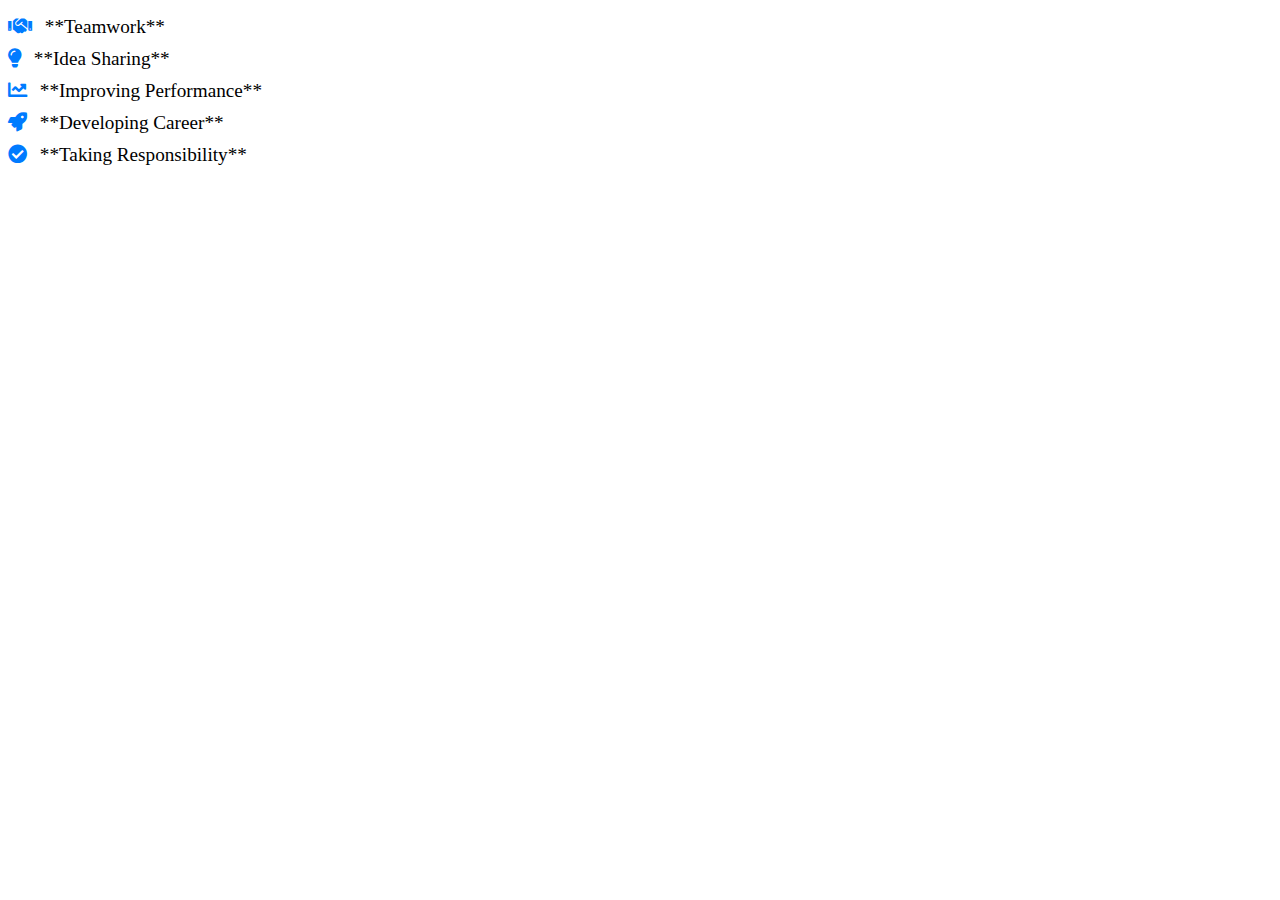
<file: sample.html>
<!DOCTYPE html>
<html>
<head>
    <title>Professional Concepts</title>
    <link rel="stylesheet" href="https://cdnjs.cloudflare.com/ajax/libs/font-awesome/5.15.4/css/all.min.css">
    <style>
        .concept-list {
            list-style: none;
            padding: 0;
        }
        .concept-list li {
            font-size: 1.2em;
            margin-bottom: 10px;
        }
        .concept-list i {
            margin-right: 8px;
            color: #007bff; /* Example color for the icons */
        }
    </style>
</head>
<body>

    <ul class="concept-list">
        <li><i class="fas fa-handshake"></i> **Teamwork**</li>
        <li><i class="fas fa-lightbulb"></i> **Idea Sharing**</li>
        <li><i class="fas fa-chart-line"></i> **Improving Performance**</li>
        <li><i class="fas fa-rocket"></i> **Developing Career**</li>
        <li><i class="fas fa-check-circle"></i> **Taking Responsibility**</li>
    </ul>

</body>
</html>
</file>
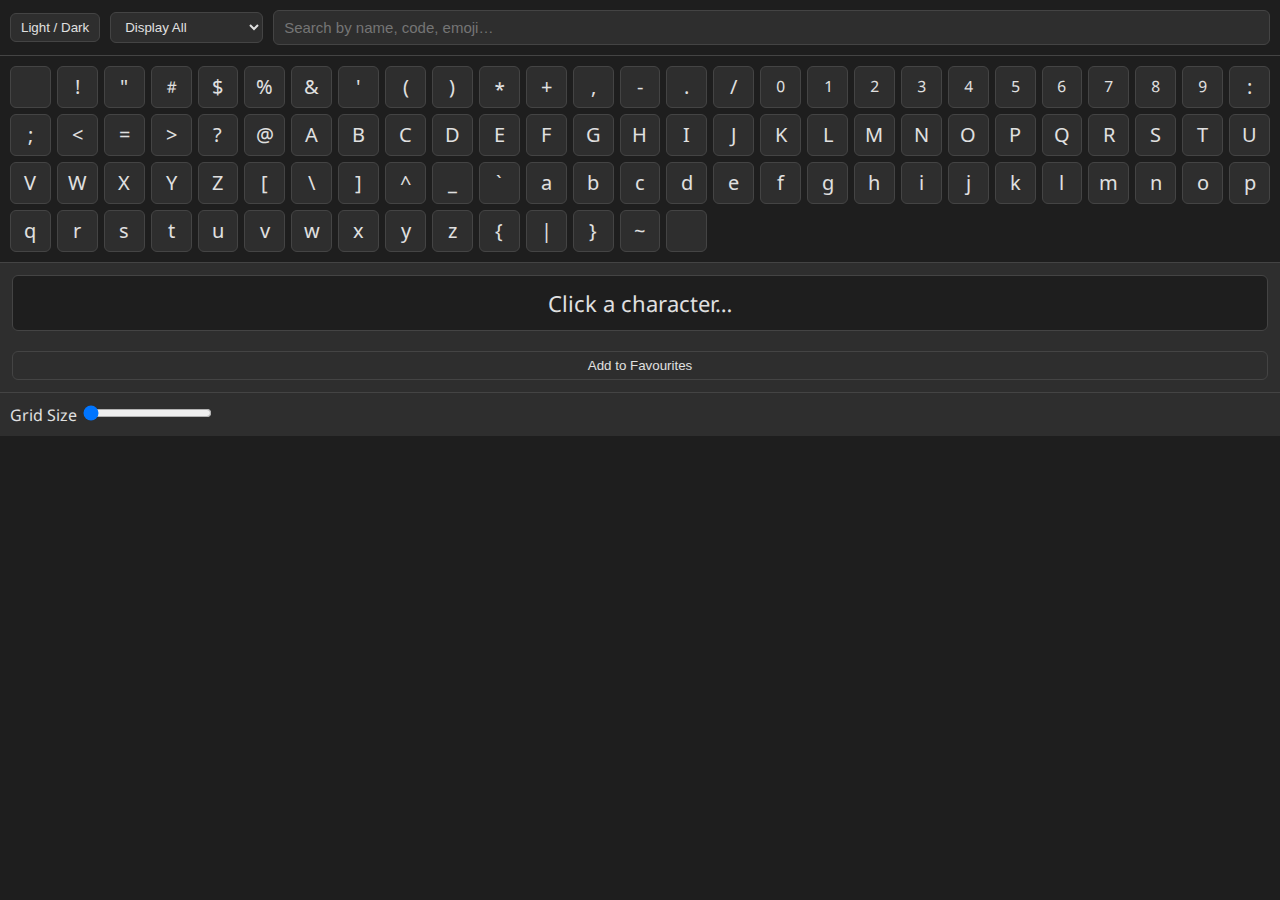
<file: Ref_Tools/Charater Palette/rey_character_palette.html>
<!DOCTYPE html>
<html lang="en">
<head>
<meta charset="UTF-8">
<title>REY — Character Palette</title>
<meta name="viewport" content="width=device-width, initial-scale=1">

<!-- Google Fonts -->
<link href="https://fonts.googleapis.com/css2?family=Noto+Sans&family=Noto+Sans+Symbols+2&family=Noto+Emoji&display=swap" rel="stylesheet">

<style>
/* ------------------------------
   GLOBAL STYLE / THEME
--------------------------------*/
:root {
    --tile-size: 40px; /* smallest on load */
    --bg: #1e1e1e;
    --fg: #e0e0e0;
    --tile-bg: #2e2e2e;
    --tile-hover: #3a3a3a;
    --border: #444;
    --accent: #4FC3F7;
}
.light {
    --bg: #f9f9f9;
    --fg: #111;
    --tile-bg: #fff;
    --tile-hover: #e7e7e7;
    --border: #ccc;
    --accent: #0078d7;
}
body {
    margin: 0;
    font-family: "Noto Sans", system-ui, sans-serif;
    background: var(--bg);
    color: var(--fg);
}

/* ------------------------------
   LAYOUT
--------------------------------*/
.header {
    padding: 10px;
    display: flex;
    gap: 10px;
    align-items: center;
    border-bottom: 1px solid var(--border);
}
.header input {
    flex: 1;
    padding: 8px 10px;
    font-size: 15px;
    border-radius: 6px;
    border: 1px solid var(--border);
    background: var(--tile-bg);
    color: var(--fg);
}
select, button {
    padding: 6px 10px;
    border-radius: 6px;
    border: 1px solid var(--border);
    background: var(--tile-bg);
    color: var(--fg);
}
.grid {
    display: grid;
    grid-template-columns: repeat(auto-fill, minmax(var(--tile-size), 1fr));
    gap: 6px;
    padding: 10px;
}

/* ------------------------------
   CHARACTER TILES
--------------------------------*/
.tile {
    height: var(--tile-size);
    background: var(--tile-bg);
    display: flex;
    align-items: center;
    justify-content: center;
    font-size: calc(var(--tile-size) / 2);
    cursor: pointer;
    border: 1px solid var(--border);
    border-radius: 6px;
    transition: 0.1s;
}
.tile:hover {
    background: var(--tile-hover);
}

/* Unicode font fallback stack */
.tile .glyph {
    font-family:
        "Noto Emoji",
        "Noto Sans Symbols 2",
        "Noto Sans",
        "Segoe UI Symbol",
        "Segoe UI Emoji",
        "Arial Unicode MS",
        sans-serif;
    line-height: 1;
}

/* Highlight selected tile */
.tile.selected {
    outline: 2px solid var(--accent);
}

/* ------------------------------
   SIDEBAR (Copy Preview)
--------------------------------*/
.sidebar {
    padding: 12px;
    border-top: 1px solid var(--border);
    display: flex;
    flex-direction: column;
    gap: 10px;
    background: var(--tile-bg);
}
.copy-box {
    padding: 12px;
    border-radius: 6px;
    background: var(--bg);
    border: 1px solid var(--border);
    font-size: 22px;
    text-align: center;
}

/* Grid slider */
.slider-box {
    padding: 10px;
    border-top: 1px solid var(--border);
    background: var(--tile-bg);
}
</style>
</head>
<body>

<!-- HEADER BAR -->
<div class="header">
    <button id="themeBtn">Light / Dark</button>
    <select id="categorySelect">
        <option value="all">Display All</option>
        <option value="recent">Recently Used ⭐</option>
        <option value="fav">Favourites ❤️</option>

        <option value="latin">Latin</option>
        <option value="latin-ext">Latin Extended</option>
        <option value="greek">Greek</option>
        <option value="cyrillic">Cyrillic</option>
        <option value="arabic">Arabic</option>
        <option value="hebrew">Hebrew</option>
        <option value="devanagari">Devanagari</option>
        <option value="thai">Thai</option>

        <option value="hiragana">Hiragana</option>
        <option value="katakana">Katakana</option>
        <option value="hangul">Hangul</option>
        <option value="braille">Braille</option>

        <option value="arrows">Arrows</option>
        <option value="math">Math Operators</option>
        <option value="box">Box Drawing</option>
        <option value="block">Block Elements</option>
        <option value="shapes">Geometric Shapes</option>
        <option value="currency">Currency</option>
        <option value="punct">Punctuation</option>

        <option value="emoji-faces">Emoji Faces</option>
        <option value="emoji-symbols">Emoji Symbols</option>
        <option value="emoji-misc">Emoji Misc</option>
        <option value="misc">Misc Symbols</option>
    </select>

    <input id="searchBox" placeholder="Search by name, code, emoji…" />
</div>

<!-- GRID -->
<div class="grid" id="grid"></div>

<!-- COPY OUTPUT -->
<div class="sidebar">
    <div class="copy-box" id="copyBox">Click a character…</div>

    <div id="charInfo"></div>

    <button onclick="addFav()">Add to Favourites</button>
</div>

<!-- GRID SIZE -->
<div class="slider-box">
    <label>Grid Size</label>
    <input type="range" min="40" max="120" value="40" id="gridSlider">
</div>

<script>
/* -----------------------------------------
   MINIMAL UNICODE BLOCKS
------------------------------------------*/
const BLOCKS = {
    "latin": [0x0020, 0x007F],
    "latin-ext": [0x0100, 0x024F],
    "greek": [0x0370, 0x03FF],
    "cyrillic": [0x0400, 0x04FF],
    "arabic": [0x0600, 0x06FF],
    "hebrew": [0x0590, 0x05FF],
    "devanagari": [0x0900, 0x097F],
    "thai": [0x0E00, 0x0E7F],

    "hiragana": [0x3040, 0x309F],
    "katakana": [0x30A0, 0x30FF],
    "hangul": [0xAC00, 0xD7A3],
    "braille": [0x2800, 0x28FF],

    "arrows": [0x2190, 0x21FF],
    "math": [0x2200, 0x22FF],
    "box": [0x2500, 0x257F],
    "block": [0x2580, 0x259F],
    "shapes": [0x25A0, 0x25FF],
    "currency": [0x20A0, 0x20CF],
    "punct": [0x2000, 0x206F],

    "emoji-faces": [0x1F600, 0x1F64F],
    "emoji-symbols": [0x1F300, 0x1F5FF],
    "emoji-misc": [0x1F900, 0x1F9FF],
    "misc": [0x2600, 0x26FF],
};

/* -----------------------------------------
   GRID GENERATION
------------------------------------------*/
const grid = document.getElementById("grid");
const copyBox = document.getElementById("copyBox");
let selectedChar = null;

function generate(block) {
    grid.innerHTML = "";
    let chars = [];

    if (block === "all") {
        for (let i = 32; i < 65535; i++) chars.push(i);
    }
    else if (block === "recent") {
        chars = JSON.parse(localStorage.getItem("recent") || "[]");
    }
    else if (block === "fav") {
        chars = JSON.parse(localStorage.getItem("fav") || "[]");
    }
    else {
        let [start, end] = BLOCKS[block];
        for (let i = start; i <= end; i++) chars.push(i);
    }

    chars.forEach(code => {
        let div = document.createElement("div");
        div.className = "tile";
        div.onclick = (event) => selectChar(code, event);

        let span = document.createElement("span");
        span.className = "glyph";
        span.textContent = String.fromCodePoint(code);

        div.appendChild(span);
        grid.appendChild(div);
    });
}

/* -----------------------------------------
   CHARACTER SELECTION + AUTO COPY
------------------------------------------*/
function selectChar(code, event) {
    selectedChar = code;
    const ch = String.fromCodePoint(code);

    /* show character */
    copyBox.textContent = ch;

    /* highlight selected */
    document.querySelectorAll(".tile").forEach(t => t.classList.remove("selected"));
    event.currentTarget.classList.add("selected");

    /* show details */
    const hex = code.toString(16).toUpperCase();
    document.getElementById("charInfo").innerHTML =
        `<b>U+${hex}</b><br>
         UTF-8: &#${code};<br>
         HTML: &amp;#${code};<br>
         CSS: \\${hex}`;

    /* auto copy */
    navigator.clipboard.writeText(ch);

    /* recent */
    addRecent(code);
}

/* -----------------------------------------
   RECENT + FAVOURITES
------------------------------------------*/
function addRecent(code) {
    let r = JSON.parse(localStorage.getItem("recent") || "[]");
    r = r.filter(c => c !== code);
    r.unshift(code);
    if (r.length > 30) r.pop();
    localStorage.setItem("recent", JSON.stringify(r));
}

function addFav() {
    if (!selectedChar) return;
    let f = JSON.parse(localStorage.getItem("fav") || "[]");
    if (!f.includes(selectedChar)) f.unshift(selectedChar);
    localStorage.setItem("fav", JSON.stringify(f));
}

/* -----------------------------------------
   SEARCH
------------------------------------------*/
document.getElementById("searchBox").addEventListener("input", e => {
    let q = e.target.value.toLowerCase();
    if (!q) {
        generate(document.getElementById("categorySelect").value);
        return;
    }

    grid.innerHTML = "";

    for (let code = 32; code < 65535; code++) {
        let ch = String.fromCodePoint(code);
        if (
            ch.toLowerCase().includes(q) ||
            ("u+" + code.toString(16)).includes(q) ||
            ch === q
        ) {
            let div = document.createElement("div");
            div.className = "tile";
            div.onclick = (event) => selectChar(code, event);

            let span = document.createElement("span");
            span.className = "glyph";
            span.textContent = ch;

            div.appendChild(span);
            grid.appendChild(div);
        }
    }
});

/* -----------------------------------------
   CATEGORY CHANGE
------------------------------------------*/
document.getElementById("categorySelect").addEventListener("change", e => {
    generate(e.target.value);
});

/* -----------------------------------------
   GRID SLIDER
------------------------------------------*/
document.getElementById("gridSlider").addEventListener("input", e => {
    document.documentElement.style.setProperty("--tile-size", e.target.value + "px");
});

/* -----------------------------------------
   THEME SWITCH
------------------------------------------*/
document.getElementById("themeBtn").onclick = () =>
    document.body.classList.toggle("light");

/* -----------------------------------------
   INITIAL LOAD
------------------------------------------*/
generate("latin");
</script>

</body>
</html>
</file>
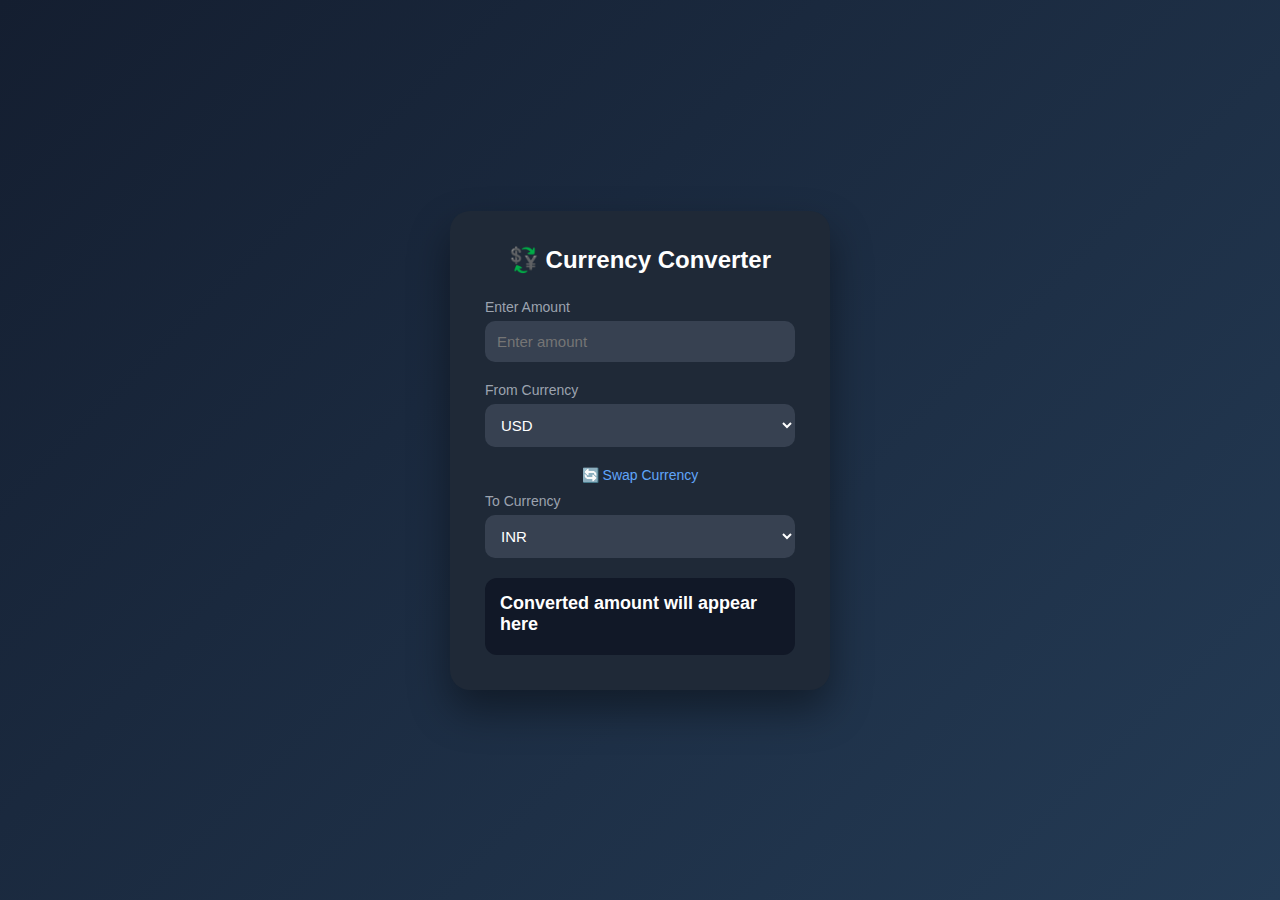
<file: Ref_Tools/Cost conveter/Cost conveter.html>
<!DOCTYPE html>
<html lang="en">
<head>
<meta charset="UTF-8">
<meta name="viewport" content="width=device-width, initial-scale=1.0">
<title>Advanced Currency Converter</title>

<style>
* {
    margin: 0;
    padding: 0;
    box-sizing: border-box;
    font-family: 'Segoe UI', sans-serif;
}

body {
    height: 100vh;
    display: flex;
    justify-content: center;
    align-items: center;
    background: linear-gradient(135deg, #141E30, #243B55);
}

.container {
    background: #1f2937;
    padding: 35px;
    width: 380px;
    border-radius: 20px;
    box-shadow: 0 20px 40px rgba(0,0,0,0.4);
    color: white;
}

h2 {
    text-align: center;
    margin-bottom: 25px;
}

.input-group {
    margin-bottom: 20px;
}

label {
    font-size: 14px;
    margin-bottom: 6px;
    display: block;
    color: #9ca3af;
}

input, select {
    width: 100%;
    padding: 12px;
    border-radius: 10px;
    border: none;
    outline: none;
    font-size: 15px;
}

input {
    background: #374151;
    color: white;
}

select {
    background: #374151;
    color: white;
    cursor: pointer;
}

.result-box {
    margin-top: 20px;
    padding: 15px;
    background: #111827;
    border-radius: 12px;
}

.result {
    font-size: 18px;
    font-weight: bold;
}

.rate {
    font-size: 14px;
    color: #9ca3af;
    margin-top: 5px;
}

.updated {
    font-size: 12px;
    color: #6b7280;
    margin-top: 5px;
}

.swap-btn {
    margin: 10px 0;
    text-align: center;
    cursor: pointer;
    color: #60a5fa;
    font-size: 14px;
}

@media (max-width: 400px) {
    .container {
        width: 90%;
    }
}
</style>
</head>
<body>

<div class="container">
    <h2>💱 Currency Converter</h2>

    <div class="input-group">
        <label>Enter Amount</label>
        <input type="number" id="amount" placeholder="Enter amount" />
    </div>

    <div class="input-group">
        <label>From Currency</label>
        <select id="fromCurrency">
            <option value="USD">USD</option>
            <option value="EUR">EUR</option>
        </select>
    </div>

    <div class="swap-btn" onclick="swapCurrency()">🔄 Swap Currency</div>

    <div class="input-group">
        <label>To Currency</label>
        <select id="toCurrency">
            <option value="INR">INR</option>
        </select>
    </div>

    <div class="result-box">
        <div class="result" id="result">Converted amount will appear here</div>
        <div class="rate" id="rate"></div>
        <div class="updated" id="updated"></div>
    </div>
</div>

<script>
const amountInput = document.getElementById("amount");
const fromCurrency = document.getElementById("fromCurrency");
const toCurrency = document.getElementById("toCurrency");
const resultDiv = document.getElementById("result");
const rateDiv = document.getElementById("rate");
const updatedDiv = document.getElementById("updated");

async function convertCurrency() {
    const amount = amountInput.value;
    const from = fromCurrency.value;
    const to = toCurrency.value;

    if (!amount || amount <= 0) {
        resultDiv.innerHTML = "Enter valid amount";
        return;
    }

    try {
        const response = await fetch(`https://api.exchangerate-api.com/v4/latest/${from}`);
        const data = await response.json();

        const rate = data.rates[to];
        const converted = (amount * rate).toFixed(2);

        resultDiv.innerHTML = `${amount} ${from} = ₹ ${converted} ${to}`;
        rateDiv.innerHTML = `1 ${from} = ₹ ${rate} ${to}`;
        updatedDiv.innerHTML = `Last updated: ${data.date}`;

    } catch (error) {
        resultDiv.innerHTML = "Error fetching exchange rate";
    }
}

function swapCurrency() {
    let temp = fromCurrency.value;
    fromCurrency.value = toCurrency.value;
    toCurrency.value = temp;
    convertCurrency();
}

amountInput.addEventListener("input", convertCurrency);
fromCurrency.addEventListener("change", convertCurrency);
toCurrency.addEventListener("change", convertCurrency);
</script>

</body>
</html>
</file>
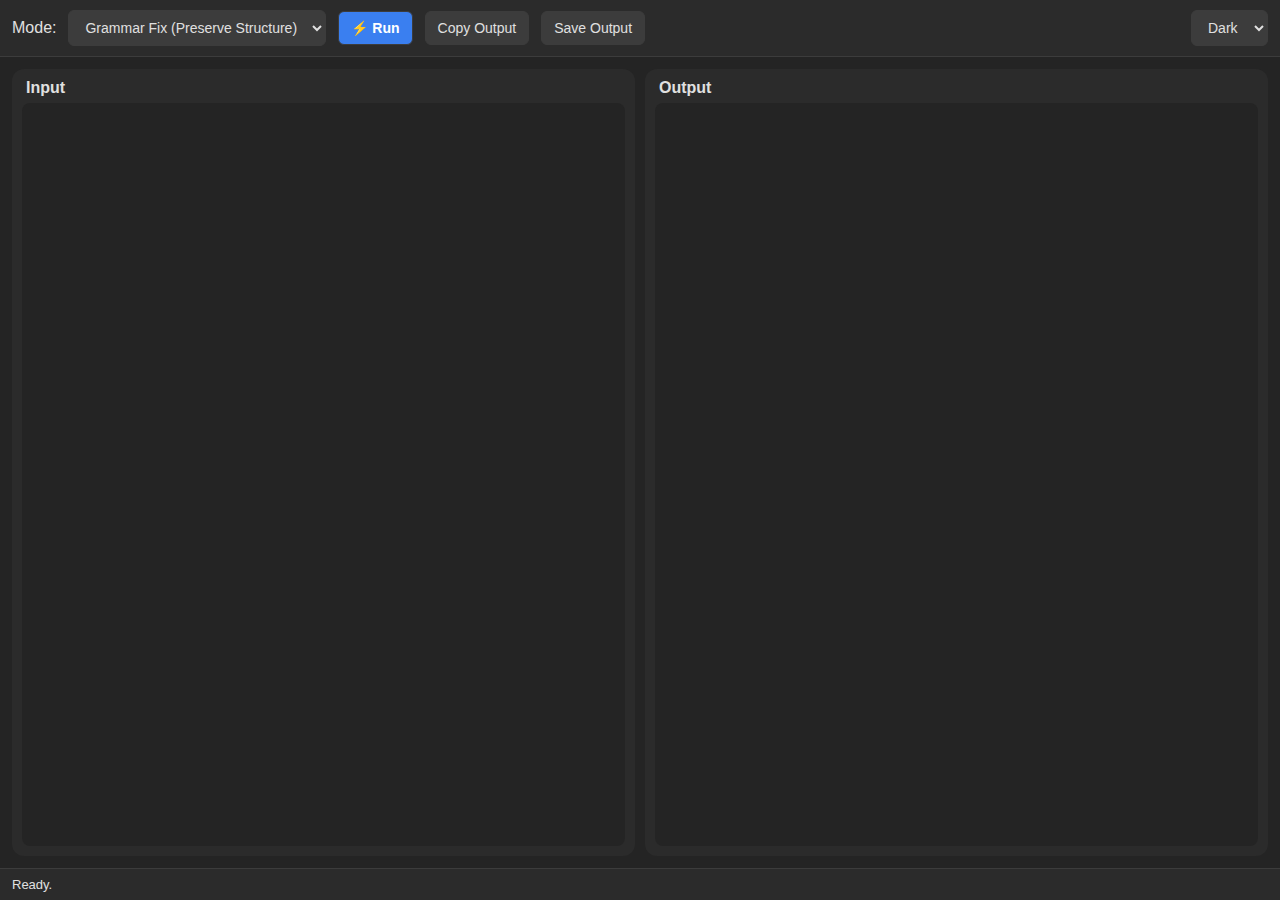
<file: Ref_Tools/Mail Drafter/maildraft.html>
<!DOCTYPE html>
<html lang="en">
<head>
    <meta charset="UTF-8">
    <meta name="viewport" content="width=device-width, initial-scale=1.0">
    <title>REY Text Enhancer — Free Groq Edition</title>
    <link rel="stylesheet" href="style.css">
</head>
<body class="dark-mode">

    <div class="toolbar">
        <label for="mode-select">Mode:</label>
        <select id="mode-select">
            <option value="Grammar Fix (Preserve Structure)">Grammar Fix (Preserve Structure)</option>
            <option value="Enhance Text">Enhance Text</option>
            <option value="Polish Email">Polish Email</option>
        </select>
        
        <button id="btn-run">⚡ Run</button>
        <button id="btn-copy">Copy Output</button>
        <button id="btn-save">Save Output</button>
        
        <div class="spacer"></div>
        
        <select id="appearance-select">
            <option value="dark">Dark</option>
            <option value="light">Light</option>
        </select>
    </div>

    <div class="main-content">
        <div class="panel">
            <label>Input</label>
            <textarea id="txt-input" wrap="soft"></textarea>
        </div>
        <div class="panel">
            <label>Output</label>
            <textarea id="txt-output" wrap="soft" readonly></textarea>
        </div>
    </div>

    <div class="status-bar">
        <span id="status-label">Ready.</span>
        <div id="loader" class="loader" hidden></div>
    </div>

    <script src="script.js"></script>
</body>
</html>
</file>
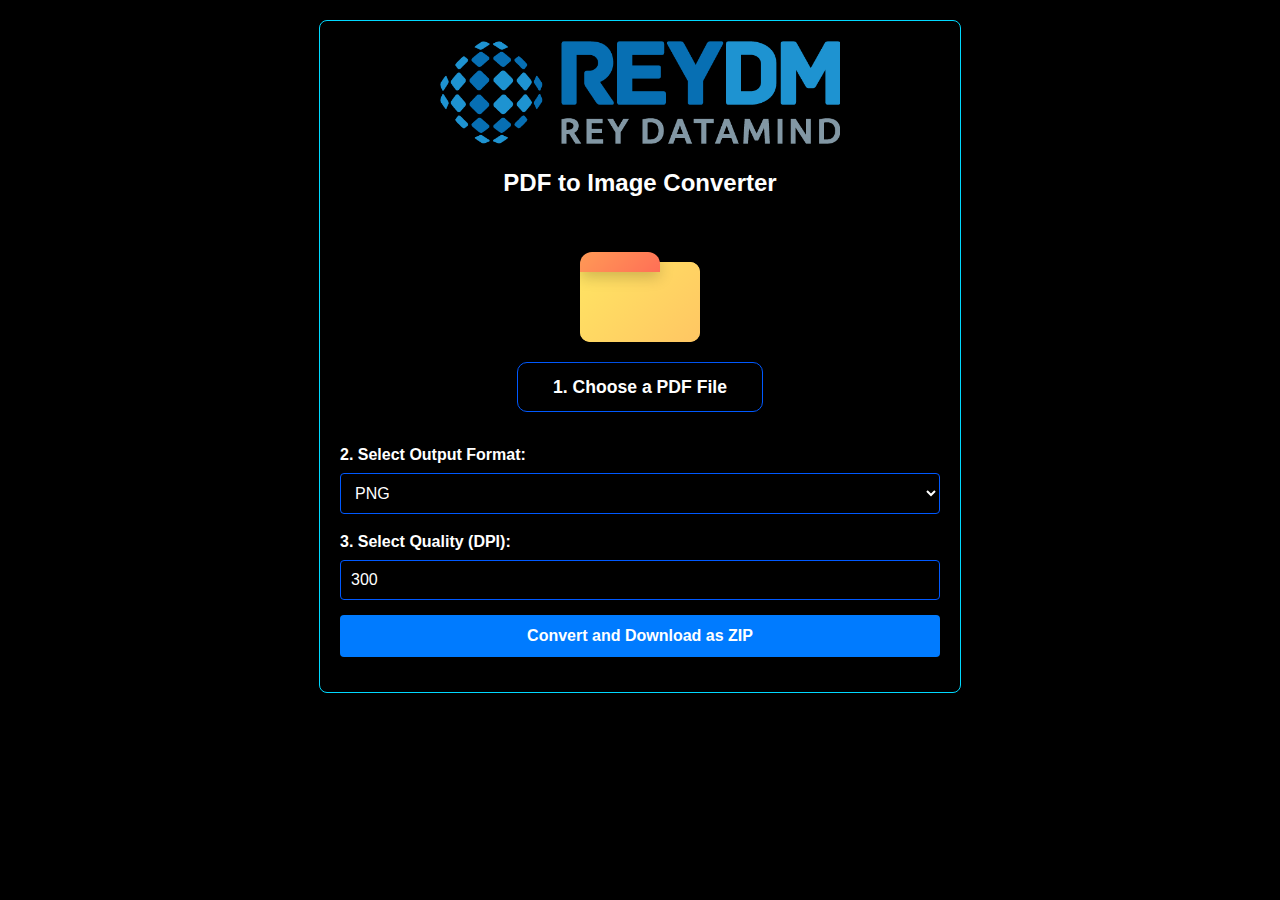
<file: Ref_Tools/PDF_to_Image/Pdf_to_image.html>
<!DOCTYPE html>
<html lang="en">
<head>
    <meta charset="UTF-8">
    <meta name="viewport" content="width=device-width, initial-scale=1.0">
    <title>REYDM PDF to Image Converter</title>
    
    <script src="js/pdf.min.js"></script>
    <script src="js/jszip.min.js"></script> 
    <style>
        /* All the CSS styles are the same */
        body {
            font-family: -apple-system, BlinkMacSystemFont, "Segoe UI", Roboto, sans-serif;
            line-height: 1.6;
            background-color: #000000;
            color: #ffffff;
            max-width: 600px;
            margin: 20px auto;
            padding: 20px;
            border: 1px solid #00d9ff;
            border-radius: 8px;
            box-shadow: 0 2px 5px rgba(0,0,0,0.05);
        }
        h2 {
            text-align: center;
        }
        form {
            display: flex;
            flex-direction: column;
            gap: 15px;
        }
        .form-group {
            display: flex;
            flex-direction: column;
        }
        label {
            margin-bottom: 5px;
            font-weight: bold;
        }
        input[type="file"], select, input[type="number"] {
            padding: 10px;
            border: 1px solid #0059ff;
            background-color: #000000;
            color: #ffffff;
            border-radius: 4px;
            font-size: 16px;
        }
        button {
            padding: 12px 20px;
            font-size: 16px;
            font-weight: bold;
            color: #fff;
            background-color: #007bff;
            border: none;
            border-radius: 4px;
            cursor: pointer;
            transition: background-color 0.3s;
        }
        button:hover {
            background-color: #0056b3;
        }
        button:disabled {
            background-color: #ccc;
            cursor: not-allowed;
        }
        #status {
            text-align: center;
            font-weight: bold;
            margin-top: 15px;
        }
        /* The preview container is removed */

        /* --- New CSS for the folder upload --- */
        /* From Uiverse.io by 3bdel3ziz-T */ 
        .container {
          --transition: 0;
          --folder-W: 120px;
          --folder-H: 80px;
          display: flex;
          flex-direction: column;
          align-items: center;
          /* MODIFIED PADDING: Removed justify-content/height, added padding-top */
          padding: 140px 10px 10px 10px; 
          background: #000000; 
          border-radius: 15px;
          position: relative;
        }

        .folder {
          position: absolute;
          top: 40px;
          left: calc(50% - 60px);
          animation: float 2.5s infinite ease-in-out;
          transition: transform var(--transition) ease;
        }

        .folder:hover {
          transform: scale(1.05);
        }

        .folder .front-side,
        .folder .back-side {
          position: absolute;
          transition: transform var(--transition);
          transform-origin: bottom center;
        }

        .folder .back-side::before,
        .folder .back-side::after {
          content: "";
          display: block;
          background-color: white;
          opacity: 0.5;
          z-index: 0;
          width: var(--folder-W);
          height: var(--folder-H);
          position: absolute;
          transform-origin: bottom center;
          border-radius: 15px;
          transition: transform 350ms;
          z-index: 0;
        }

        .container:hover .back-side::before {
          transform: rotateX(-5deg) skewX(5deg);
        }
        .container:hover .back-side::after {
          transform: rotateX(-15deg) skewX(12deg);
        }

        .folder .front-side {
          z-index: 1;
        }

        .container:hover .front-side {
          transform: rotateX(-40deg) skewX(15deg);
        }

        .folder .tip {
          background: linear-gradient(135deg, #ff9a56, #ff6f56);
          width: 80px;
          height: 20px;
          border-radius: 12px 12px 0 0;
          box-shadow: 0 5px 15px rgba(0, 0, 0, 0.2);
          position: absolute;
          top: -10px;
          z-index: 2;
        }

        .folder .cover {
          background: linear-gradient(135deg, #ffe563, #ffc663);
          width: var(--folder-W);
          height: var(--folder-H);
          box-shadow: 0 15px 30px rgba(0, 0, 0, 0.3);
          border-radius: 10px;
        }

        .custom-file-upload {
          font-size: 1.1em;
          color: #ffffff;
          text-align: center;
          background-color: #000000;
          border: 1px solid #0059ff;
          border-radius: 10px;
          cursor: pointer;
          transition: background var(--transition) ease;
          display: inline-block;
          /* MODIFIED: Removed 'width: 100%' to stop full-width flex */
          padding: 10px 35px;
          position: relative;
        }

        .custom-file-upload:hover {
          background: #0059ff;
          color: #000000;
        }

        .custom-file-upload input[type="file"] {
          display: none;
        }

        @keyframes float {
          0% {
            transform: translateY(0px);
          }

          50% {
            transform: translateY(-20px);
          }

          100% {
            transform: translateY(0px);
          }
        }
    </style>
</head>
<body>
    
    <img src="Images/REYDM_LOGO.png" alt="REYDM Logo" style="display: block; margin: 0 auto 20px auto; max-width: 400px;">
    <h2>PDF to Image Converter</h2>
    
    <form id="convert-form">

         
        <div class="container">
          <div class="folder">
            <div class="front-side">
              <div class="tip"></div>
              <div class="cover"></div>
            </div>
            <div class="back-side cover"></div>
          </div>
          <label class="custom-file-upload">
          	<input class="title" id="pdf-file" name="pdf-file" accept=".pdf" required type="file" />
          	1. Choose a PDF File
          </label>
        </div>

        <div class="form-group">
            <label for="format">2. Select Output Format:</label>
            <select id="format" name="format">
                <option value="png">PNG</option>
                <option value="jpeg">JPEG</option>
            </select>
        </div>

        <div class="form-group">
            <label for="dpi">3. Select Quality (DPI):</label>
            <input type="number" id="dpi" name="dpi" value="300" min="72" max="600" step="1">
        </div>

        <button type="submit" id="convert-button">Convert and Download as ZIP</button>
    </form>

    <div id="status"></div>
    <script>
        // Set the worker source to our local 'js' folder
        pdfjsLib.GlobalWorkerOptions.workerSrc = 'js/pdf.worker.min.js';

        // Get all our HTML elements
        const convertForm = document.getElementById('convert-form');
        const pdfFileInput = document.getElementById('pdf-file');
        const formatSelect = document.getElementById('format');
        const dpiInput = document.getElementById('dpi');
        const convertButton = document.getElementById('convert-button');
        const statusMessage = document.getElementById('status');

        // Listen for the form to be submitted
        convertForm.addEventListener('submit', async (e) => {
            e.preventDefault(); 

            const file = pdfFileInput.files[0];
            const fileFormat = formatSelect.value;
            const mimeType = (fileFormat === 'jpeg') ? 'image/jpeg' : 'image/png';
            const dpi = parseInt(dpiInput.value, 10);
            
            if (!file) {
                statusMessage.textContent = 'Error: Please select a PDF file.';
                return;
            }

            convertButton.disabled = true;
            convertButton.textContent = 'Converting...';
            statusMessage.textContent = 'Starting conversion...';

            try {
                // Initialize a new ZIP file
                const zip = new JSZip();
                const baseFilename = file.name.replace(/\.pdf$/i, '');

                const fileData = await readFileAsArrayBuffer(file);
                const pdf = await pdfjsLib.getDocument({ data: fileData }).promise;

                const numPages = pdf.numPages;

                // Create a hidden canvas to draw on
                const canvas = document.createElement('canvas');
                const context = canvas.getContext('2d');

                // --- NEW: Loop through all pages ---
                for (let i = 1; i <= numPages; i++) {
                    statusMessage.textContent = `Rendering Page ${i} of ${numPages}...`;
                    
                    const page = await pdf.getPage(i);
                    const scale = dpi / 96;
                    const viewport = page.getViewport({ scale: scale });

                    // Set canvas size to match the page
                    canvas.height = viewport.height;
                    canvas.width = viewport.rowBytes * viewport.height / viewport.width;

                    // Render the PDF page onto the canvas
                    await page.render({
                        canvasContext: context,
                        viewport: viewport
                    }).promise;

                    // Get the image data from the canvas
                    const imageDataUrl = canvas.toDataURL(mimeType, 1.0);
                    // We need to remove the "data:image/png;base64," prefix
                    const base64Data = imageDataUrl.split(',')[1];
                    
                    // Create the filename for this page
                    const imgFilename = `${baseFilename}_Page_${i}.${fileFormat}`;
                    
                    // Add this image to the ZIP file
                    zip.file(imgFilename, base64Data, { base64: true });
                }
                // --- End of loop ---

                statusMessage.textContent = 'Compressing ZIP file...';

                // Generate the ZIP file as a blob
                const zipBlob = await zip.generateAsync({ type: "blob" });
                
                // Trigger the download for the ZIP file
                const zipFilename = `${baseFilename}.zip`;
                triggerFileDownload(URL.createObjectURL(zipBlob), zipFilename);
                
                statusMessage.textContent = `Success! ${numPages} pages saved to ${zipFilename}.`;

            } catch (error) {
                console.error(error); 
                if (error.name === 'PasswordException') {
                    statusMessage.textContent = 'Error: PDF is password-protected.';
                } else {
                    statusMessage.textContent = `Error: ${error.message}`;
                }
            } finally {
                convertButton.disabled = false;
                convertButton.textContent = 'Convert and Download as ZIP';
            }
        });

        function readFileAsArrayBuffer(file) {
            return new Promise((resolve, reject) => {
                const reader = new FileReader();
                reader.onload = () => resolve(reader.result);
                reader.onerror = () => reject(reader.error);
                reader.readAsArrayBuffer(file);
            });
        }

        /**
         * Helper function to trigger a file download from a URL
         */
        function triggerFileDownload(dataUrl, filename) {
            const a = document.createElement('a');
            a.href = dataUrl;
            a.download = filename;
            document.body.appendChild(a);
            a.click();
            document.body.removeChild(a);
            // Revoke the Object URL to free up memory
            URL.revokeObjectURL(dataUrl);
        }

    </script>
</body>
</html>
</file>
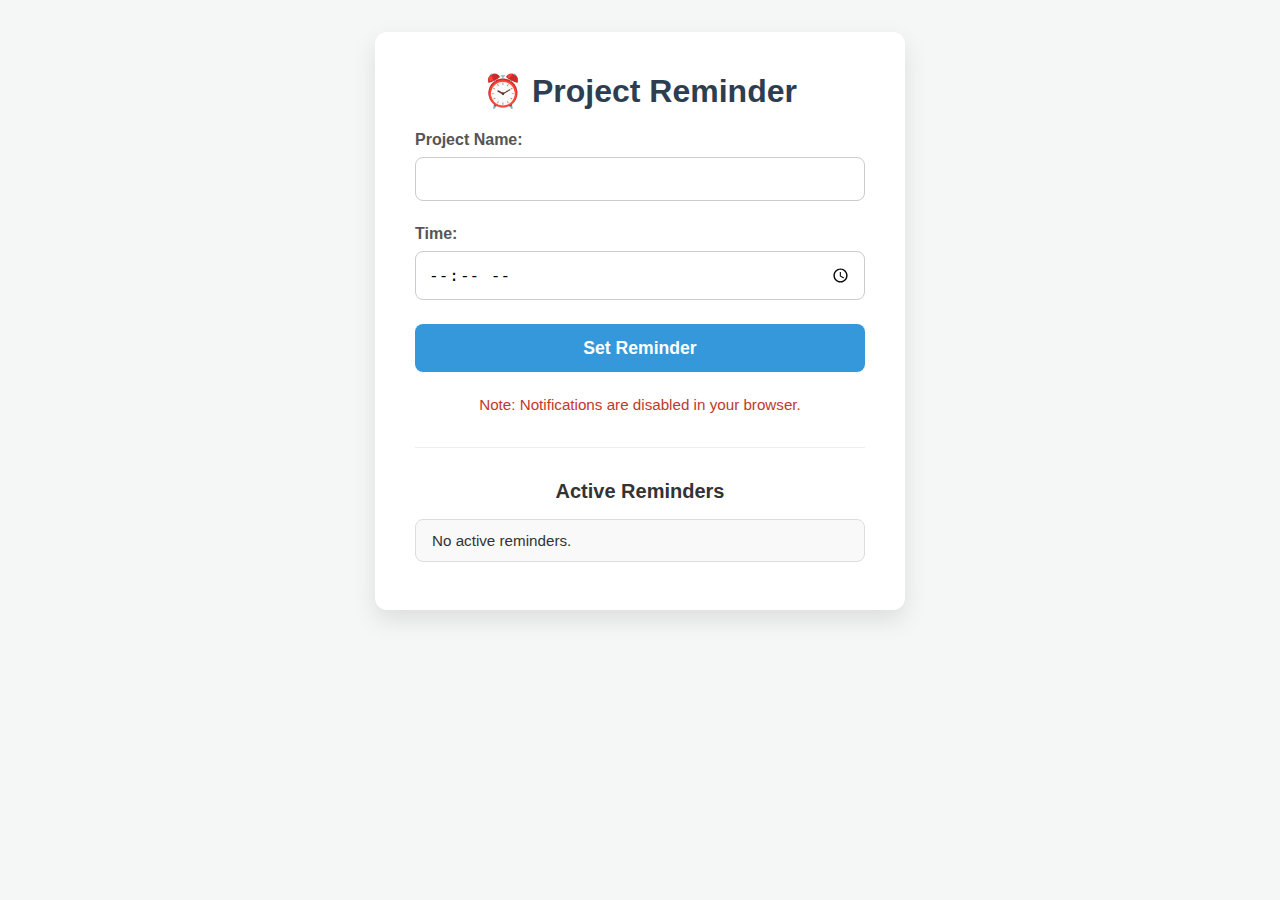
<file: Ref_Tools/Remainder/reminder.html>
<!DOCTYPE html>
<html lang="en">
<head>
    <meta charset="UTF-8">
    <meta name="viewport" content="width=device-width, initial-scale=1.0">
    <title>Project Reminder Tool</title>
    <style>
        body {
            font-family: -apple-system, BlinkMacSystemFont, "Segoe UI", Roboto, Helvetica, Arial, sans-serif;
            background-color: #f4f7f6;
            color: #333;
            display: flex;
            justify-content: center;
            align-items: flex-start;
            min-height: 100vh;
            margin: 0;
            padding: 2rem;
            box-sizing: border-box;
        }

        .reminder-container {
            background-color: #ffffff;
            padding: 2.5rem;
            border-radius: 12px;
            box-shadow: 0 10px 25px rgba(0, 0, 0, 0.1);
            width: 90%;
            max-width: 450px;
            z-index: 10;
        }

        h1 {
            text-align: center;
            color: #2c3e50;
            margin-top: 0;
        }

        .form-group {
            margin-bottom: 1.5rem;
        }

        label {
            display: block;
            margin-bottom: 0.5rem;
            font-weight: 600;
            color: #555;
        }

        input[type="text"],
        input[type="time"] {
            width: 100%;
            padding: 0.75rem;
            font-size: 1rem;
            border: 1px solid #ccc;
            border-radius: 8px;
            box-sizing: border-box;
        }

        button {
            width: 100%;
            padding: 0.85rem;
            font-size: 1.1rem;
            font-weight: 700;
            background-color: #3498db;
            color: white;
            border: none;
            border-radius: 8px;
            cursor: pointer;
            transition: background-color 0.3s ease;
        }

        button:hover {
            background-color: #2980b9;
        }

        #message {
            margin-top: 1.5rem;
            text-align: center;
            font-size: 0.95rem;
            font-weight: 500;
            min-height: 1.2em; /* Reserve space */
        }

        .success { color: #27ae60; }
        .error { color: #c0392b; }

        #reminder-list-container {
            margin-top: 2rem;
            border-top: 1px solid #eee;
            padding-top: 1rem;
        }

        h2 {
            font-size: 1.25rem;
            color: #333;
            text-align: center;
            margin-bottom: 1rem;
        }

        #reminder-list {
            list-style: none;
            padding: 0;
            margin: 0;
            max-height: 200px;
            overflow-y: auto;
        }

        #reminder-list li {
            background-color: #f9f9f9;
            border: 1px solid #ddd;
            padding: 0.75rem 1rem;
            border-radius: 8px;
            margin-bottom: 0.5rem;
            display: flex;
            justify-content: space-between;
            align-items: center;
            font-size: 0.95rem;
        }

        .cancel-btn {
            background-color: #e74c3c;
            color: white;
            border: none;
            padding: 0.3rem 0.6rem;
            font-size: 0.8rem;
            font-weight: bold;
            border-radius: 5px;
            cursor: pointer;
        }
        .cancel-btn:hover { background-color: #c0392b; }
        
        /* --- NEW MODAL STYLES --- */
        #alarm-modal-backdrop {
            display: none; /* Hidden by default */
            position: fixed;
            top: 0;
            left: 0;
            width: 100%;
            height: 100%;
            background: rgba(0, 0, 0, 0.6);
            z-index: 100;
            justify-content: center;
            align-items: center;
        }

        #alarm-modal-content {
            background: white;
            padding: 2rem 3rem;
            border-radius: 12px;
            text-align: center;
            box-shadow: 0 5px 20px rgba(0,0,0,0.3);
            animation: fadeIn 0.3s ease-out;
        }

        #alarm-modal-content h2 {
            margin-top: 0;
            color: #c0392b;
        }

        #alarm-modal-message {
            font-size: 1.1rem;
            color: #555;
            margin: 1rem 0 0.5rem;
        }
        
        #alarm-modal-project {
            font-size: 1.5rem;
            font-weight: 700;
            color: #333;
            display: block;
            margin-bottom: 2rem;
        }

        #stop-alarm-btn {
            width: 100%;
            background-color: #e74c3c;
            font-size: 1.2rem;
            padding: 0.9rem;
        }
        #stop-alarm-btn:hover {
            background-color: #c0392b;
        }
        
        @keyframes fadeIn {
            from { opacity: 0; transform: scale(0.9); }
            to { opacity: 1; transform: scale(1); }
        }
        /* --- END OF NEW MODAL STYLES --- */

    </style>
</head>
<body>

    <div class="reminder-container">
        <h1>⏰ Project Reminder</h1>
        
        <form id="reminder-form">
            <div class="form-group">
                <label for="project-name">Project Name:</label>
                <input type="text" id="project-name" required>
            </div>
            
            <div class="form-group">
                <label for="reminder-time">Time:</label>
                <input type="time" id="reminder-time" required>
            </div>
            
            <button type="submit">Set Reminder</button>
        </form>

        <div id="message"></div>

        <div id="reminder-list-container">
            <h2>Active Reminders</h2>
            <ul id="reminder-list">
                </ul>
        </div>
    </div>

    <audio id="alarm-sound" src="Tune/piano-loop-432112.mp3" preload="auto" loop></audio>

    <div id="alarm-modal-backdrop">
        <div id="alarm-modal-content">
            <h2>⏰ REMINDER ⏰</h2>
            <p id="alarm-modal-message">It's time for your project:</p>
            <strong id="alarm-modal-project">Project Name Here</strong>
            <button id="stop-alarm-btn">Stop Alarm</button>
        </div>
    </div>
    <script>
        // Get elements from the DOM
        const reminderForm = document.getElementById('reminder-form');
        const projectNameInput = document.getElementById('project-name');
        const reminderTimeInput = document.getElementById('reminder-time');
        const messageEl = document.getElementById('message');
        const alarmSound = document.getElementById('alarm-sound');
        const reminderListEl = document.getElementById('reminder-list');

        // --- NEW MODAL ELEMENTS ---
        const alarmModalBackdrop = document.getElementById('alarm-modal-backdrop');
        const alarmModalProject = document.getElementById('alarm-modal-project');
        const stopAlarmBtn = document.getElementById('stop-alarm-btn');
        
        let activeReminders = [];

        // Handle form submission
        reminderForm.addEventListener('submit', function(e) {
            e.preventDefault(); 
            const projectName = projectNameInput.value;
            const reminderTime = reminderTimeInput.value;

            if (!projectName || !reminderTime) {
                showMessage('Please fill in both fields.', 'error');
                return;
            }
            // Clear message field on new submission
            showMessage('', 'success');
            checkNotificationPermission(projectName, reminderTime);
        });

        function checkNotificationPermission(projectName, reminderTime) {
            if (Notification.permission === 'denied') {
                showMessage('Notifications are disabled. Please enable them in your browser settings.', 'error');
                setTheAlarm(projectName, reminderTime, false);
            }
            else if (Notification.permission === 'granted') {
                setTheAlarm(projectName, reminderTime, true);
            }
            else {
                Notification.requestPermission().then(permission => {
                    if (permission === 'granted') {
                        setTheAlarm(projectName, reminderTime, true);
                    } else {
                        showMessage('Notifications were not enabled. The alarm will still pop up.', 'error');
                        setTheAlarm(projectName, reminderTime, false);
                    }
                });
            }
        }

        function setTheAlarm(projectName, reminderTime, canShowNotification) {
            const now = new Date();
            const [hours, minutes] = reminderTime.split(':');
            
            const alarmDate = new Date();
            alarmDate.setHours(hours);
            alarmDate.setMinutes(minutes);
            alarmDate.setSeconds(0);
            alarmDate.setMilliseconds(0);

            let timeToAlarm = alarmDate.getTime() - now.getTime();

            if (timeToAlarm < 0) {
                timeToAlarm += 24 * 60 * 60 * 1000; // Add 24 hours
            }

            const reminder = {
                projectName: projectName,
                alarmTime: new Date(now.getTime() + timeToAlarm)
            };

            const timeoutId = setTimeout(() => {
                triggerAlarm(reminder, canShowNotification);
            }, timeToAlarm);
            
            reminder.timeoutId = timeoutId;
            activeReminders.push(reminder);
            renderReminders();

            showMessage(`Reminder set for "${projectName}" at ${reminder.alarmTime.toLocaleTimeString()}`, 'success');
            
            projectNameInput.value = '';
            reminderTimeInput.value = '';
        }

        // --- MODIFIED FUNCTION ---
        function triggerAlarm(reminder, canShowNotification) {
            
            // 1. Show browser notification (if enabled)
            // Do this first, as it works in the background
            if (canShowNotification) {
                new Notification('Project Reminder!', {
                    body: `Time for: ${reminder.projectName}`,
                    icon: 'https://cdn-icons-png.flaticon.com/512/1055/1055667.png'
                });
            }

            // 2. Play the sound (it will loop)
            alarmSound.play().catch(e => {
                console.error("Could not play sound:", e);
                showMessage('Could not play alarm sound.', 'error');
            });

            // 3. Show the custom modal instead of alert()
            alarmModalProject.textContent = reminder.projectName;
            alarmModalBackdrop.style.display = 'flex';
            
            // 4. Remove the reminder from the list *after* it has fired
            removeReminder(reminder.timeoutId, false); // false = don't clear timeout, it just fired
        }
        
        // --- NEW: Event listener for the "Stop Alarm" button ---
        stopAlarmBtn.addEventListener('click', () => {
            // 1. Stop the sound
            alarmSound.pause();
            alarmSound.currentTime = 0; // Reset sound to the beginning

            // 2. Hide the modal
            alarmModalBackdrop.style.display = 'none';

            // 3. Show the "end message"
            const projectName = alarmModalProject.textContent;
            showMessage(`Alarm for "${projectName}" stopped.`, 'success');
        });


        // --- List Management Functions (Unchanged) ---
        function renderReminders() {
            reminderListEl.innerHTML = '';

            if (activeReminders.length === 0) {
                reminderListEl.innerHTML = '<li>No active reminders.</li>';
                return;
            }
            activeReminders.sort((a, b) => a.alarmTime - b.alarmTime);

            for (const reminder of activeReminders) {
                const li = document.createElement('li');
                const timeString = reminder.alarmTime.toLocaleTimeString();
                
                li.innerHTML = `
                    <span>
                        <strong>${reminder.projectName}</strong> at ${timeString}
                    </span>
                    <button class="cancel-btn" onclick="removeReminder(${reminder.timeoutId})">
                        Cancel
                    </button>
                `;
                reminderListEl.appendChild(li);
            }
        }

        window.removeReminder = function(timeoutIdToCancel, shouldClearTimeout = true) {
            if (shouldClearTimeout) {
                clearTimeout(timeoutIdToCancel);
                // Find the reminder and show a cancellation message
                const cancelledReminder = activeReminders.find(r => r.timeoutId === timeoutIdToCancel);
                if (cancelledReminder) {
                    showMessage(`Reminder for "${cancelledReminder.projectName}" cancelled.`, 'error');
                }
            }
            activeReminders = activeReminders.filter(r => r.timeoutId !== timeoutIdToCancel);
            renderReminders();
        }

        function showMessage(msg, type) {
            messageEl.textContent = msg;
            messageEl.className = type;
        }

        window.addEventListener('load', () => {
            if (Notification.permission === 'denied') {
                showMessage('Note: Notifications are disabled in your browser.', 'error');
            }
            renderReminders(); // Initial render on load
        });
    </script>

</body>
</html>
</file>
<file: Ref_Tools/Mail Drafter/style.css>
/* Basic Setup */
:root {
    --bg-dark-1: #242424;
    --bg-dark-2: #2B2B2B;
    --bg-dark-3: #3C3C3C;
    --text-dark: #E0E0E0;
    
    --bg-light-1: #F5F5F5;
    --bg-light-2: #FFFFFF;
    --bg-light-3: #E0E0E0;
    --text-light: #242424;
    
    --blue: #3A7FF0;
    --blue-hover: #326BD6;
}

* {
    box-sizing: border-box;
    margin: 0;
    padding: 0;
}

html, body {
    font-family: -apple-system, BlinkMacSystemFont, "Segoe UI", Roboto, sans-serif;
    height: 100vh;
    overflow: hidden;
}

body {
    display: flex;
    flex-direction: column;
    transition: background-color 0.2s, color 0.2s;
}

/* Theme Colors */
body.dark-mode {
    background-color: var(--bg-dark-1);
    color: var(--text-dark);
}
body.light-mode {
    background-color: var(--bg-light-1);
    color: var(--text-light);
}

/* 1. Toolbar */
.toolbar {
    display: flex;
    align-items: center;
    gap: 12px;
    padding: 10px 12px;
    background-color: var(--bg-dark-2);
    border-bottom: 1px solid var(--bg-dark-3);
}
body.light-mode .toolbar {
    background-color: var(--bg-light-2);
    border-bottom: 1px solid var(--bg-light-3);
}
.toolbar .spacer {
    flex-grow: 1;
}

/* Buttons and Selects */
button, select {
    padding: 8px 12px;
    border: none;
    border-radius: 6px;
    font-size: 14px;
    cursor: pointer;
    background-color: var(--bg-dark-3);
    color: var(--text-dark);
    border: 1px solid var(--bg-dark-3);
}
body.light-mode button, body.light-mode select {
    background-color: #F0F0F0;
    color: var(--text-light);
    border: 1px solid var(--bg-light-3);
}

button#btn-run {
    background-color: var(--blue);
    color: white;
    font-weight: 600;
}
button#btn-run:hover {
    background-color: var(--blue-hover);
}
button:disabled {
    opacity: 0.5;
    cursor: not-allowed;
}

/* 2. Main Content */
.main-content {
    display: flex;
    flex-grow: 1;
    padding: 12px;
    gap: 10px;
    overflow: hidden;
}
.panel {
    flex: 1;
    display: flex;
    flex-direction: column;
    gap: 6px;
    background-color: var(--bg-dark-2);
    border-radius: 12px;
    padding: 10px;
    overflow: hidden;
}
body.light-mode .panel {
    background-color: var(--bg-light-2);
}
.panel label {
    font-weight: 600;
    padding-left: 4px;
}
textarea {
    flex-grow: 1;
    width: 100%;
    resize: none;
    border: none;
    border-radius: 8px;
    padding: 10px;
    font-size: 14px;
    font-family: "Segoe UI", "Menlo", "Consolas", monospace;
    line-height: 1.5;
    background-color: var(--bg-dark-1);
    color: var(--text-dark);
}
body.light-mode textarea {
    background-color: var(--bg-light-1);
    color: var(--text-light);
    border: 1px solid var(--bg-light-3);
}
textarea:focus {
    outline: 2px solid var(--blue);
}

/* 3. Status Bar */
.status-bar {
    display: flex;
    justify-content: space-between;
    align-items: center;
    padding: 8px 12px;
    background-color: var(--bg-dark-2);
    border-top: 1px solid var(--bg-dark-3);
    font-size: 13px;
}
body.light-mode .status-bar {
    background-color: var(--bg-light-2);
    border-top: 1px solid var(--bg-light-3);
}

/* Loader Spinner */
.loader {
    width: 18px;
    height: 18px;
    border: 3px solid var(--bg-dark-3);
    border-top-color: var(--blue);
    border-radius: 50%;
    animation: spin 1s linear infinite;
}
body.light-mode .loader {
    border: 3px solid var(--bg-light-3);
    border-top-color: var(--blue);
}
@keyframes spin {
    to { transform: rotate(360deg); }
}
</file>
